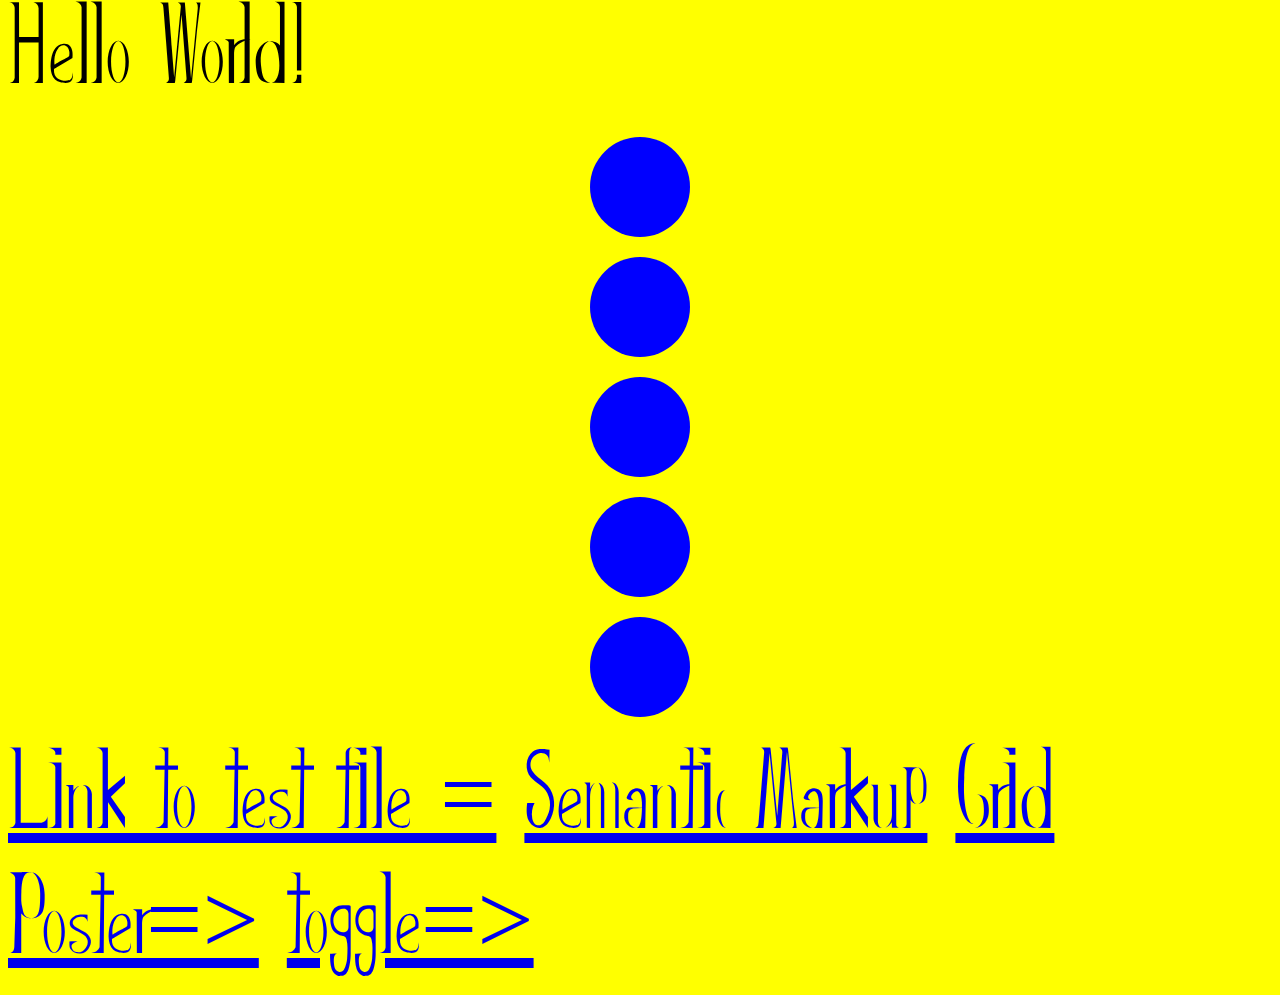
<file: index.html>
<!DOCTYPE html>
<html lang="en">
<head>
  <meta charset="utf-8">
  <meta name="viewport" content="width=device-width, initial-scale=1">
  <title>Sample File</title>
  <link rel="stylesheet" type="text/css" href="assets/css/style.css">
</head>
<body>
  Hello World!


  <div class="circle-container">
    <div class="blue-circle"></div>
    <div class="blue-circle"></div>
    <div class="blue-circle"></div>
    <div class="blue-circle"></div>
    <div class="blue-circle"></div>
  </div>

  <a href="test/test.html">Link to test file =</a>
  <a href="semantic-markup/index.html"> Semantic Markup</a> 
  <a href="gridposter/index.html"> Grid Poster=></a> 
  <a href="toggle/index.html"> toggle=></a> 
</body>
</html>
</file>
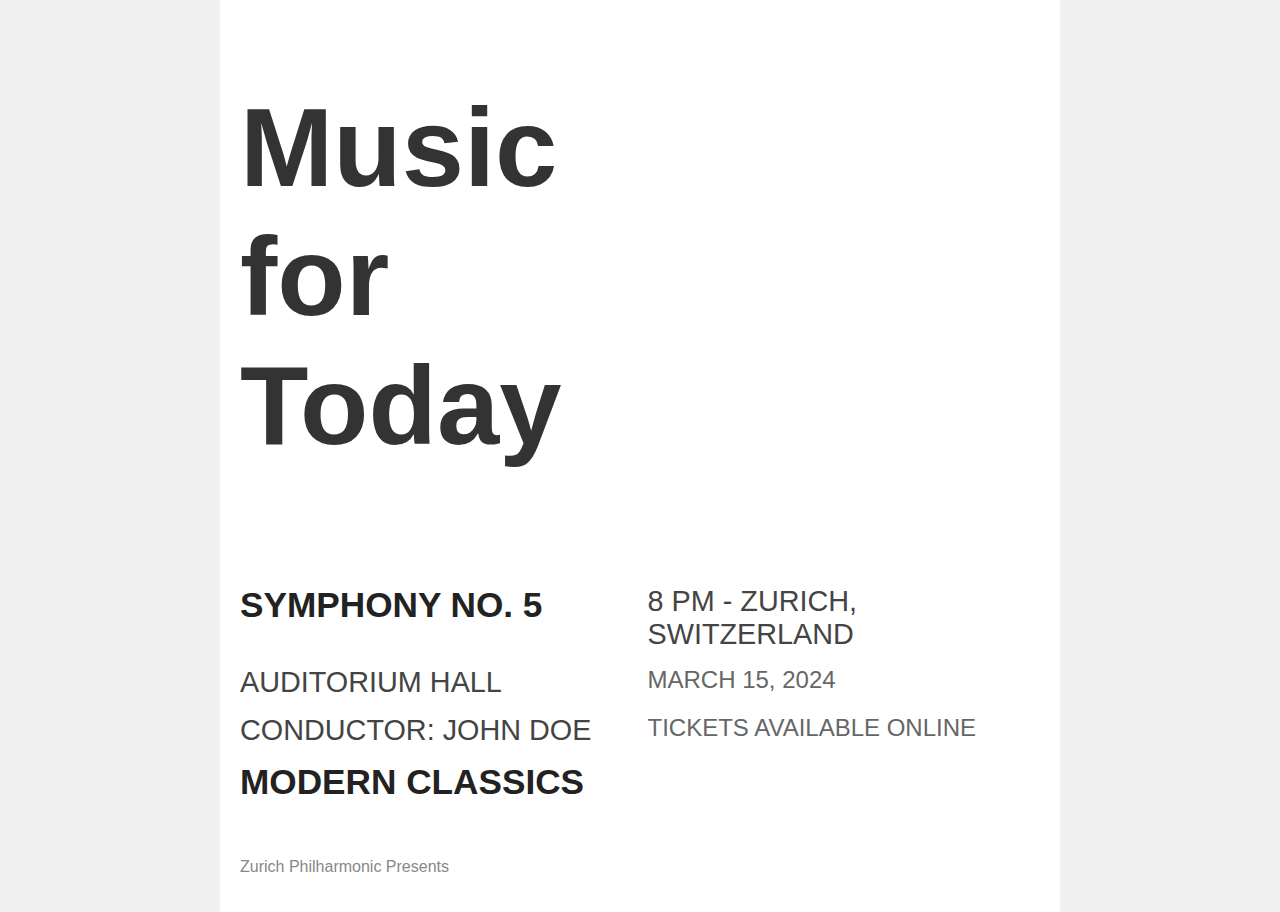
<file: gridposter/index.html>
<!DOCTYPE html>
<html lang="en">
<head>
  <meta charset="UTF-8">
  <meta name="viewport" content="width=device-width, initial-scale=1.0">
  <title>Müller-Brockmann Poster</title>
  <link rel="stylesheet" href="assets/style.css">
</head>
<body>
  <div class="poster">
    <!-- 제목 -->
    <div class="title">
      <h1>Music<br>for<br>Today</h1>
    </div>
    
    <!-- 도형 -->
    <div class="circle red"></div>
    <div class="circle yellow"></div>
    <div class="square blue"></div>
    <div class="triangle"></div>
    <div class="line"></div>
    
    <!-- 텍스트 그리드 -->
    <div class="grid">
      <div class="grid-item large">Symphony No. 5</div>
      <div class="grid-item">8 PM - Zurich, Switzerland</div>
      <div class="grid-item">Auditorium Hall</div>
      <div class="grid-item small">March 15, 2024</div>
      <div class="grid-item">Conductor: John Doe</div>
      <div class="grid-item small">Tickets Available Online</div>
      <div class="grid-item large">Modern Classics</div>
    </div>
    
    <!-- 하단 푸터 -->
    <footer class="footer">
      <p class="footer-text">Zurich Philharmonic Presents</p>
    </footer>
  </div>
</body>
</html>
</file>
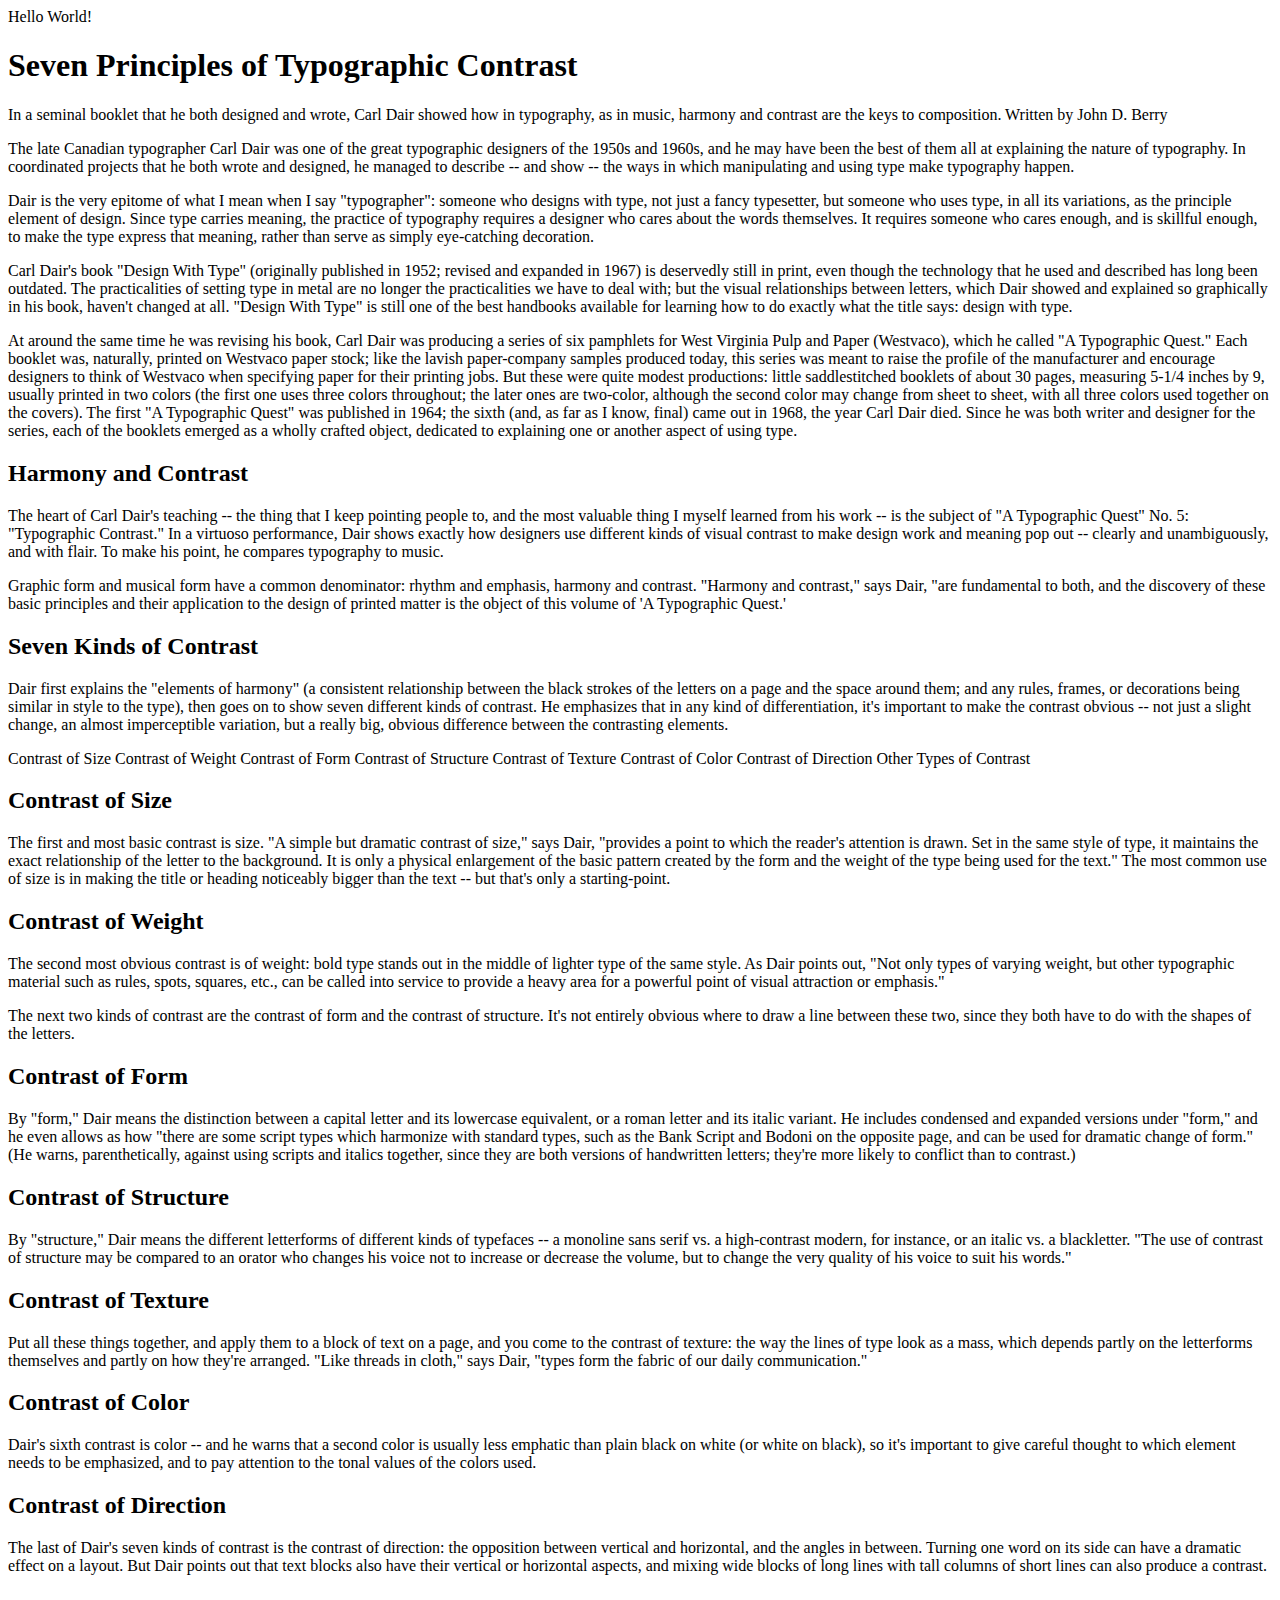
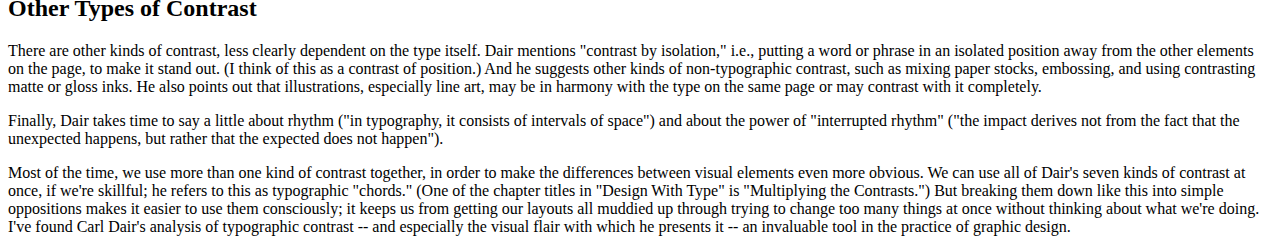
<file: semantic-markup/index.html>
<!DOCTYPE html>
<html>
<head>
	<meta charset="utf-8">
	<meta name="viewport" content="width=device-width, initial-scale=1">
	<title>Sample File</title>
	<!-- <link rel="stylesheet" type="text/css" href="style.css"> -->
</head>
<body>
	Hello World!
</body>
</html>
<h1>Seven Principles of Typographic Contrast</h1>

<P> In a seminal booklet that he both designed and wrote, Carl Dair showed how in typography, as in music, harmony and contrast are the keys to composition. Written by John D. Berry</p>

<p>The late Canadian typographer Carl Dair was one of the great typographic designers of the 1950s and 1960s, and he may have been the best of them all at explaining the nature of typography. In coordinated projects that he both wrote and designed, he managed to describe -- and show -- the ways in which manipulating and using type make typography happen.</p>

<p>Dair is the very epitome of what I mean when I say "typographer": someone who designs with type, not just a fancy typesetter, but someone who uses type, in all its variations, as the principle element of design. Since type carries meaning, the practice of typography requires a designer who cares about the words themselves. It requires someone who cares enough, and is skillful enough, to make the type express that meaning, rather than serve as simply eye-catching decoration.</p>

<p>Carl Dair's book "Design With Type" (originally published in 1952; revised and expanded in 1967) is deservedly still in print, even though the technology that he used and described has long been outdated. The practicalities of setting type in metal are no longer the practicalities we have to deal with; but the visual relationships between letters, which Dair showed and explained so graphically in his book, haven't changed at all. "Design With Type" is still one of the best handbooks available for learning how to do exactly what the title says: design with type.</p>

<p>At around the same time he was revising his book, Carl Dair was producing a series of six pamphlets for West Virginia Pulp and Paper (Westvaco), which he called "A Typographic Quest." Each booklet was, naturally, printed on Westvaco paper stock; like the lavish paper-company samples produced today, this series was meant to raise the profile of the manufacturer and encourage designers to think of Westvaco when specifying paper for their printing jobs. But these were quite modest productions: little saddlestitched booklets of about 30 pages, measuring 5-1/4 inches by 9, usually printed in two colors (the first one uses three colors throughout; the later ones are two-color, although the second color may change from sheet to sheet, with all three colors used together on the covers). The first "A Typographic Quest" was published in 1964; the sixth (and, as far as I know, final) came out in 1968, the year Carl Dair died. Since he was both writer and designer for the series, each of the booklets emerged as a wholly crafted object, dedicated to explaining one or another aspect of using type.</p>

<h2>Harmony and Contrast</h2>

<p>The heart of Carl Dair's teaching -- the thing that I keep pointing people to, and the most valuable thing I myself learned from his work -- is the subject of "A Typographic Quest" No. 5: "Typographic Contrast." In a virtuoso performance, Dair shows exactly how designers use different kinds of visual contrast to make design work and meaning pop out -- clearly and unambiguously, and with flair. To make his point, he compares typography to music.</p>

<p>Graphic form and musical form have a common denominator: rhythm and emphasis, harmony and contrast. "Harmony and contrast," says Dair, "are fundamental to both, and the discovery of these basic principles and their application to the design of printed matter is the object of this volume of 'A Typographic Quest.'</p>

<h2>Seven Kinds of Contrast</h2>

<p>Dair first explains the "elements of harmony" (a consistent relationship between the black strokes of the letters on a page and the space around them; and any rules, frames, or decorations being similar in style to the type), then goes on to show seven different kinds of contrast. He emphasizes that in any kind of differentiation, it's important to make the contrast obvious -- not just a slight change, an almost imperceptible variation, but a really big, obvious difference between the contrasting elements.</p>

Contrast of Size
Contrast of Weight
Contrast of Form
Contrast of Structure
Contrast of Texture
Contrast of Color
Contrast of Direction
Other Types of Contrast

<h2>Contrast of Size</h2>

<p>The first and most basic contrast is size. "A simple but dramatic contrast of size," says Dair, "provides a point to which the reader's attention is drawn. Set in the same style of type, it maintains the exact relationship of the letter to the background. It is only a physical enlargement of the basic pattern created by the form and the weight of the type being used for the text." The most common use of size is in making the title or heading noticeably bigger than the text -- but that's only a starting-point.</p>

<h2>Contrast of Weight</h2>

<p>The second most obvious contrast is of weight: bold type stands out in the middle of lighter type of the same style. As Dair points out, "Not only types of varying weight, but other typographic material such as rules, spots, squares, etc., can be called into service to provide a heavy area for a powerful point of visual attraction or emphasis."</p>

<p>The next two kinds of contrast are the contrast of form and the contrast of structure. It's not entirely obvious where to draw a line between these two, since they both have to do with the shapes of the letters.</p>


<h2>Contrast of Form</h2>

<p>By "form," Dair means the distinction between a capital letter and its lowercase equivalent, or a roman letter and its italic variant. He includes condensed and expanded versions under "form," and he even allows as how "there are some script types which harmonize with standard types, such as the Bank Script and Bodoni on the opposite page, and can be used for dramatic change of form." (He warns, parenthetically, against using scripts and italics together, since they are both versions of handwritten letters; they're more likely to conflict than to contrast.)</p>

<h2>Contrast of Structure</h2>

<p>By "structure," Dair means the different letterforms of different kinds of typefaces -- a monoline sans serif vs. a high-contrast modern, for instance, or an italic vs. a blackletter. "The use of contrast of structure may be compared to an orator who changes his voice not to increase or decrease the volume, but to change the very quality of his voice to suit his words."</p>

<h2>Contrast of Texture</h2>

Put all these things together, and apply them to a block of text on a page, and you come to the contrast of texture: the way the lines of type look as a mass, which depends partly on the letterforms themselves and partly on how they're arranged. "Like threads in cloth," says Dair, "types form the fabric of our daily communication."


<h2>Contrast of Color</h2>

<p>Dair's sixth contrast is color -- and he warns that a second color is usually less emphatic than plain black on white (or white on black), so it's important to give careful thought to which element needs to be emphasized, and to pay attention to the tonal values of the colors used.</p>

<h2>Contrast of Direction</h2>

<p>The last of Dair's seven kinds of contrast is the contrast of direction: the opposition between vertical and horizontal, and the angles in between. Turning one word on its side can have a dramatic effect on a layout. But Dair points out that text blocks also have their vertical or horizontal aspects, and mixing wide blocks of long lines with tall columns of short lines can also produce a contrast.</p>

<h2>Other Types of Contrast</h2>

<p>There are other kinds of contrast, less clearly dependent on the type itself. Dair mentions "contrast by isolation," i.e., putting a word or phrase in an isolated position away from the other elements on the page, to make it stand out. (I think of this as a contrast of position.) And he suggests other kinds of non-typographic contrast, such as mixing paper stocks, embossing, and using contrasting matte or gloss inks. He also points out that illustrations, especially line art, may be in harmony with the type on the same page or may contrast with it completely.</p>

<p>Finally, Dair takes time to say a little about rhythm ("in typography, it consists of intervals of space") and about the power of "interrupted rhythm" ("the impact derives not from the fact that the unexpected happens, but rather that the expected does not happen").</p>

<p>Most of the time, we use more than one kind of contrast together, in order to make the differences between visual elements even more obvious. We can use all of Dair's seven kinds of contrast at once, if we're skillful; he refers to this as typographic "chords." (One of the chapter titles in "Design With Type" is "Multiplying the Contrasts.") But breaking them down like this into simple oppositions makes it easier to use them consciously; it keeps us from getting our layouts all muddied up through trying to change too many things at once without thinking about what we're doing. I've found Carl Dair's analysis of typographic contrast -- and especially the visual flair with which he presents it -- an invaluable tool in the practice of graphic design.</p>
</file>
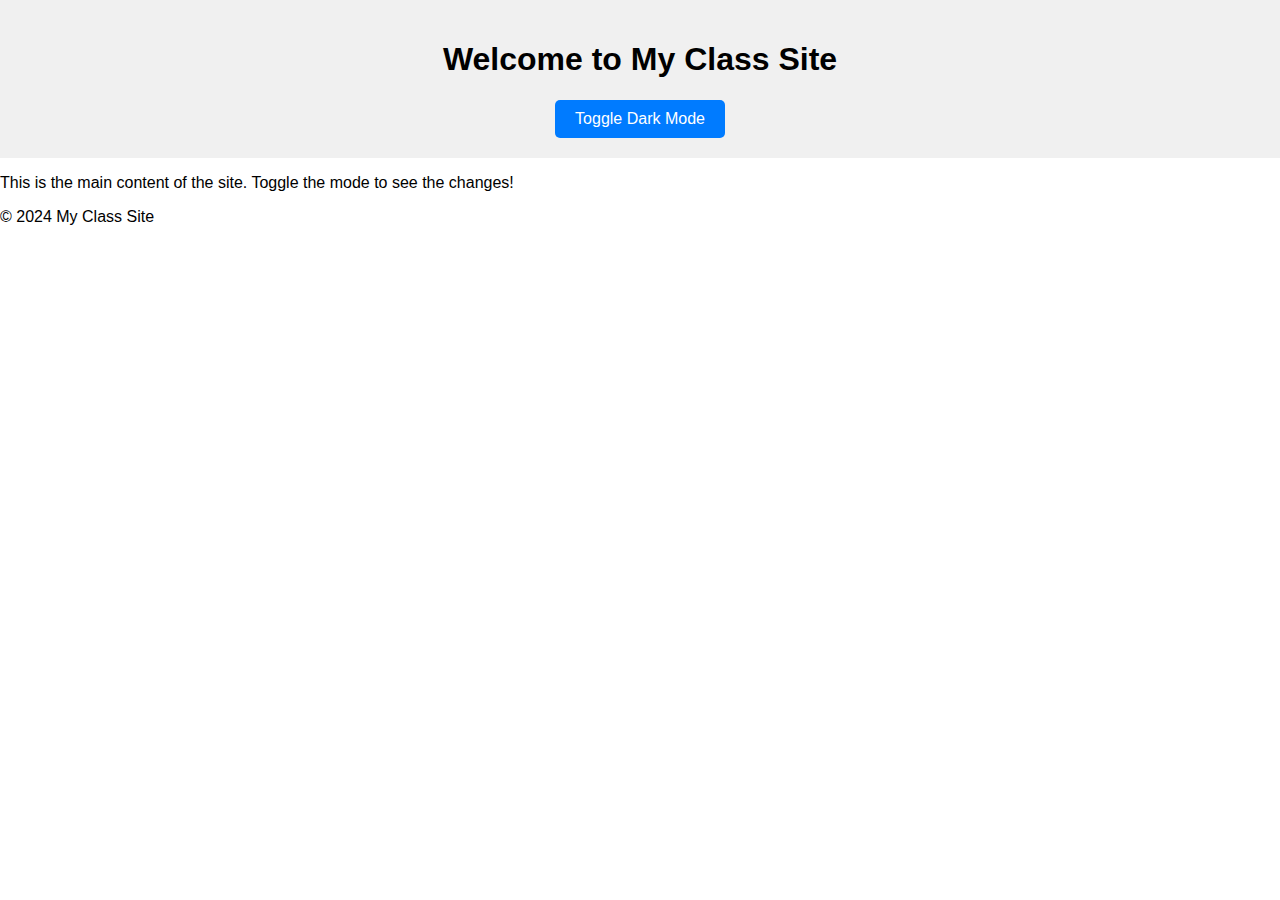
<file: toggle/index.html>
<!DOCTYPE html>
<html lang="en">
<head>
  <meta charset="UTF-8">
  <meta name="viewport" content="width=device-width, initial-scale=1.0">
  <title>Toggle Mode Feature</title>
  <!-- CSS 파일 경로 수정 -->
  <link rel="stylesheet" href="assets/style.css">
</head>
<body>
  <header>
    <h1>Welcome to My Class Site</h1>
    <button id="toggleModeBtn">Toggle Dark Mode</button>
  </header>
  <main>
    <p>This is the main content of the site. Toggle the mode to see the changes!</p>
  </main>
  <footer>
    <p>© 2024 My Class Site</p>
  </footer>

  <!-- JavaScript 연결 -->
  <script src="script.js"></script>
</body>
</html>
</file>
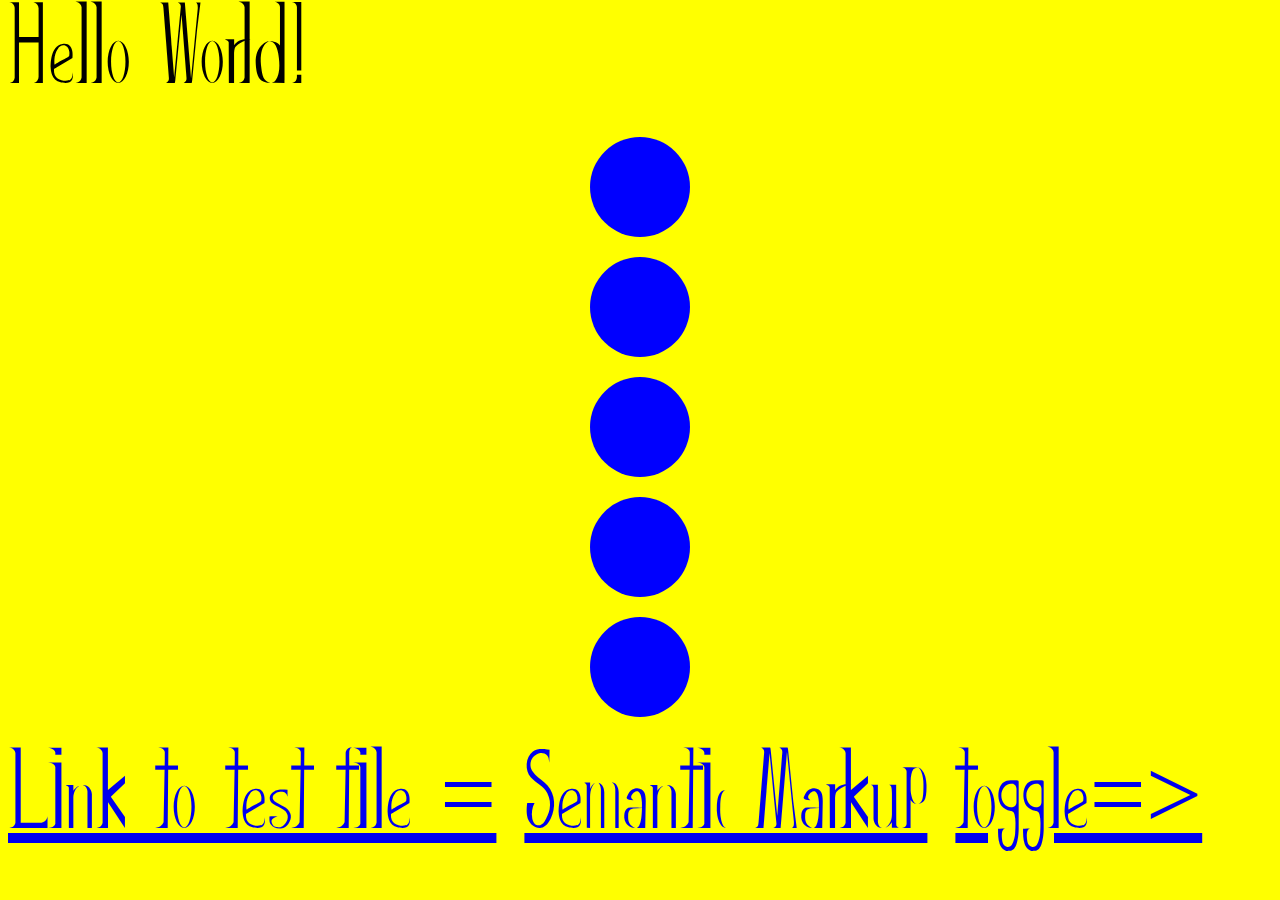
<file: EdenJo/cy040504.github.io/index.html>
<!DOCTYPE html>
<html lang="en">
<head>
  <meta charset="utf-8">
  <meta name="viewport" content="width=device-width, initial-scale=1">
  <title>Sample File</title>
  <link rel="stylesheet" type="text/css" href="assets/css/style.css">
</head>
<body>
  Hello World!


  <div class="circle-container">
    <div class="blue-circle"></div>
    <div class="blue-circle"></div>
    <div class="blue-circle"></div>
    <div class="blue-circle"></div>
    <div class="blue-circle"></div>
  </div>

  <a href="test/test.html">Link to test file =</a>
  <a href="semantic-markup/index.html"> Semantic Markup</a> 
  <a href="toggle/index.html"> toggle=></a> 
</body>
</html>
</file>
<file: assets/css/style.css>
@font-face {
	font-family: "Wish";
	src: url("wish.otf") format("opentype");
}

body {
	background: yellow;
	font-family: 'Wish';
	font-size: 100px;
}

.circle-container {
	display: flex;
	flex-direction: column;
	align-items: center;    
	gap: 20px;             
	padding: 20px;
}

.blue-circle {
	width: 100px;
	height: 100px;
	background-color: blue;
	border-radius: 50%;
	animation: moveAndScale 3s infinite ease-in-out;
}


@keyframes moveAndScale {
	0% {
		transform: translateY(0) scale(1);
		background-color: blue;
	}
	25% {
		transform: translateY(-20px) scale(1.1);
		background-color: lightblue;
	}
	50% {
		transform: translateY(0) scale(1.2);
		background-color: deepskyblue;
	}
	75% {
		transform: translateY(20px) scale(1.1);
		background-color: lightblue;
	}
	100% {
		transform: translateY(0) scale(1);
		background-color: blue;
	}
}


.poster {
	display: grid;
	grid-template-rows: 1fr 2fr 1fr;
	grid-template-columns: 1fr 1fr 1fr;
	width: 80%;
	height: 90%;
	background-color: white;
	color: black;
	padding: 20px;
	box-shadow: 0px 5px 15px rgba(0, 0, 0, 0.1);
}

/* 헤더 스타일 */
.header {
	grid-column: span 3;
	display: flex;
	justify-content: center;
	align-items: center;
	font-size: 3rem;
	font-weight: bold;
</file>
<file: gridposter/assets/style.css>
/* 기본 스타일 */
body {
  margin: 0;
  padding: 0;
  font-family: Arial, sans-serif;
  background-color: #f0f0f0;
  display: flex;
  justify-content: center;
  align-items: center;
  height: 100vh;
}

.poster {
  width: 80%;
  max-width: 800px;
  height: auto;
  position: relative;
  background-color: #fff;
  padding: 20px;
  display: grid;
  grid-template-rows: auto 1fr auto;
  gap: 20px;
  overflow: hidden;
}

/* 제목 스타일 */
.title {
  font-size: 3.5rem;
  font-weight: bold;
  text-align: left;
  color: #333;
  margin-bottom: 20px;
}

/* 도형 스타일 */
.circle {
  position: absolute;
  width: 150px;
  height: 150px;
  border-radius: 50%;
  z-index: -1;
}

.circle.red {
  background-color: #ff6f61;
  top: 10%;
  left: 10%;
}

.circle.yellow {
  background-color: #f1c232;
  top: 20%;
  right: 10%;
}

.square.blue {
  position: absolute;
  bottom: 15%;
  right: 15%;
  width: 120px;
  height: 120px;
  background-color: #6fa8dc;
  z-index: -1;
}

.triangle {
  position: absolute;
  top: 60%;
  left: 20%;
  width: 0;
  height: 0;
  border-left: 50px solid transparent;
  border-right: 50px solid transparent;
  border-bottom: 100px solid #8e7cc3;
  z-index: -1;
}

.line {
  position: absolute;
  bottom: 10%;
  left: 5%;
  width: 300px;
  height: 5px;
  background-color: #444;
  z-index: -1;
}

/* 그리드 스타일 */
.grid {
  display: grid;
  grid-template-columns: 1fr 1fr;
  gap: 15px;
  text-align: left;
}

.grid-item {
  font-size: 1.8rem;
  color: #444;
  text-transform: uppercase;
}

.grid-item.large {
  font-size: 2.2rem;
  font-weight: bold;
  color: #222;
}

.grid-item.small {
  font-size: 1.5rem;
  color: #666;
}

/* 푸터 스타일 */
.footer {
  text-align: left;
  font-size: 1rem;
  color: #888;
  margin-top: 20px;
}

/* 반응형 스타일 */
@media (max-width: 768px) {
  .title {
    font-size: 2.5rem;
  }

  .grid-item {
    font-size: 1.5rem;
  }

  .circle {
    width: 100px;
    height: 100px;
  }

  .square.blue {
    width: 80px;
    height: 80px;
  }

  .triangle {
    border-left: 30px solid transparent;
    border-right: 30px solid transparent;
    border-bottom: 60px solid #8e7cc3;
  }

  .line {
    width: 200px;
    height: 4px;
  }
}
</file>
<file: toggle/assets/style.css>
/* 기본 스타일 */
body {
  font-family: Arial, sans-serif;
  background-color: #ffffff;
  color: #000000;
  margin: 0;
  padding: 0;
}

header {
  text-align: center;
  padding: 20px;
  background-color: #f0f0f0;
}

button {
  padding: 10px 20px;
  font-size: 1rem;
  cursor: pointer;
  border: none;
  border-radius: 5px;
  background-color: #007bff;
  color: #ffffff;
}

button:hover {
  background-color: #0056b3;
}

/* 다크 모드 스타일 */
body.dark-mode {
  background-color: #121212;
  color: #ffffff;
}

body.dark-mode header {
  background-color: #1e1e1e;
}

body.dark-mode button {
  background-color: #555555;
  color: #ffffff;
}

body.dark-mode button:hover {
  background-color: #333333;
}
</file>
<file: EdenJo/cy040504.github.io/assets/css/style.css>
@font-face {
	font-family: "Wish";
	src: url("wish.otf") format("opentype");
}

body {
	background: yellow;
	font-family: 'Wish';
	font-size: 100px;
}

.circle-container {
	display: flex;
	flex-direction: column;
	align-items: center;    
	gap: 20px;             
	padding: 20px;
}

.blue-circle {
	width: 100px;
	height: 100px;
	background-color: blue;
	border-radius: 50%;
	animation: moveAndScale 3s infinite ease-in-out;
}


@keyframes moveAndScale {
	0% {
		transform: translateY(0) scale(1);
		background-color: blue;
	}
	25% {
		transform: translateY(-20px) scale(1.1);
		background-color: lightblue;
	}
	50% {
		transform: translateY(0) scale(1.2);
		background-color: deepskyblue;
	}
	75% {
		transform: translateY(20px) scale(1.1);
		background-color: lightblue;
	}
	100% {
		transform: translateY(0) scale(1);
		background-color: blue;
	}
}


.poster {
	display: grid;
	grid-template-rows: 1fr 2fr 1fr;
	grid-template-columns: 1fr 1fr 1fr;
	width: 80%;
	height: 90%;
	background-color: white;
	color: black;
	padding: 20px;
	box-shadow: 0px 5px 15px rgba(0, 0, 0, 0.1);
}

/* 헤더 스타일 */
.header {
	grid-column: span 3;
	display: flex;
	justify-content: center;
	align-items: center;
	font-size: 3rem;
	font-weight: bold;
</file>
